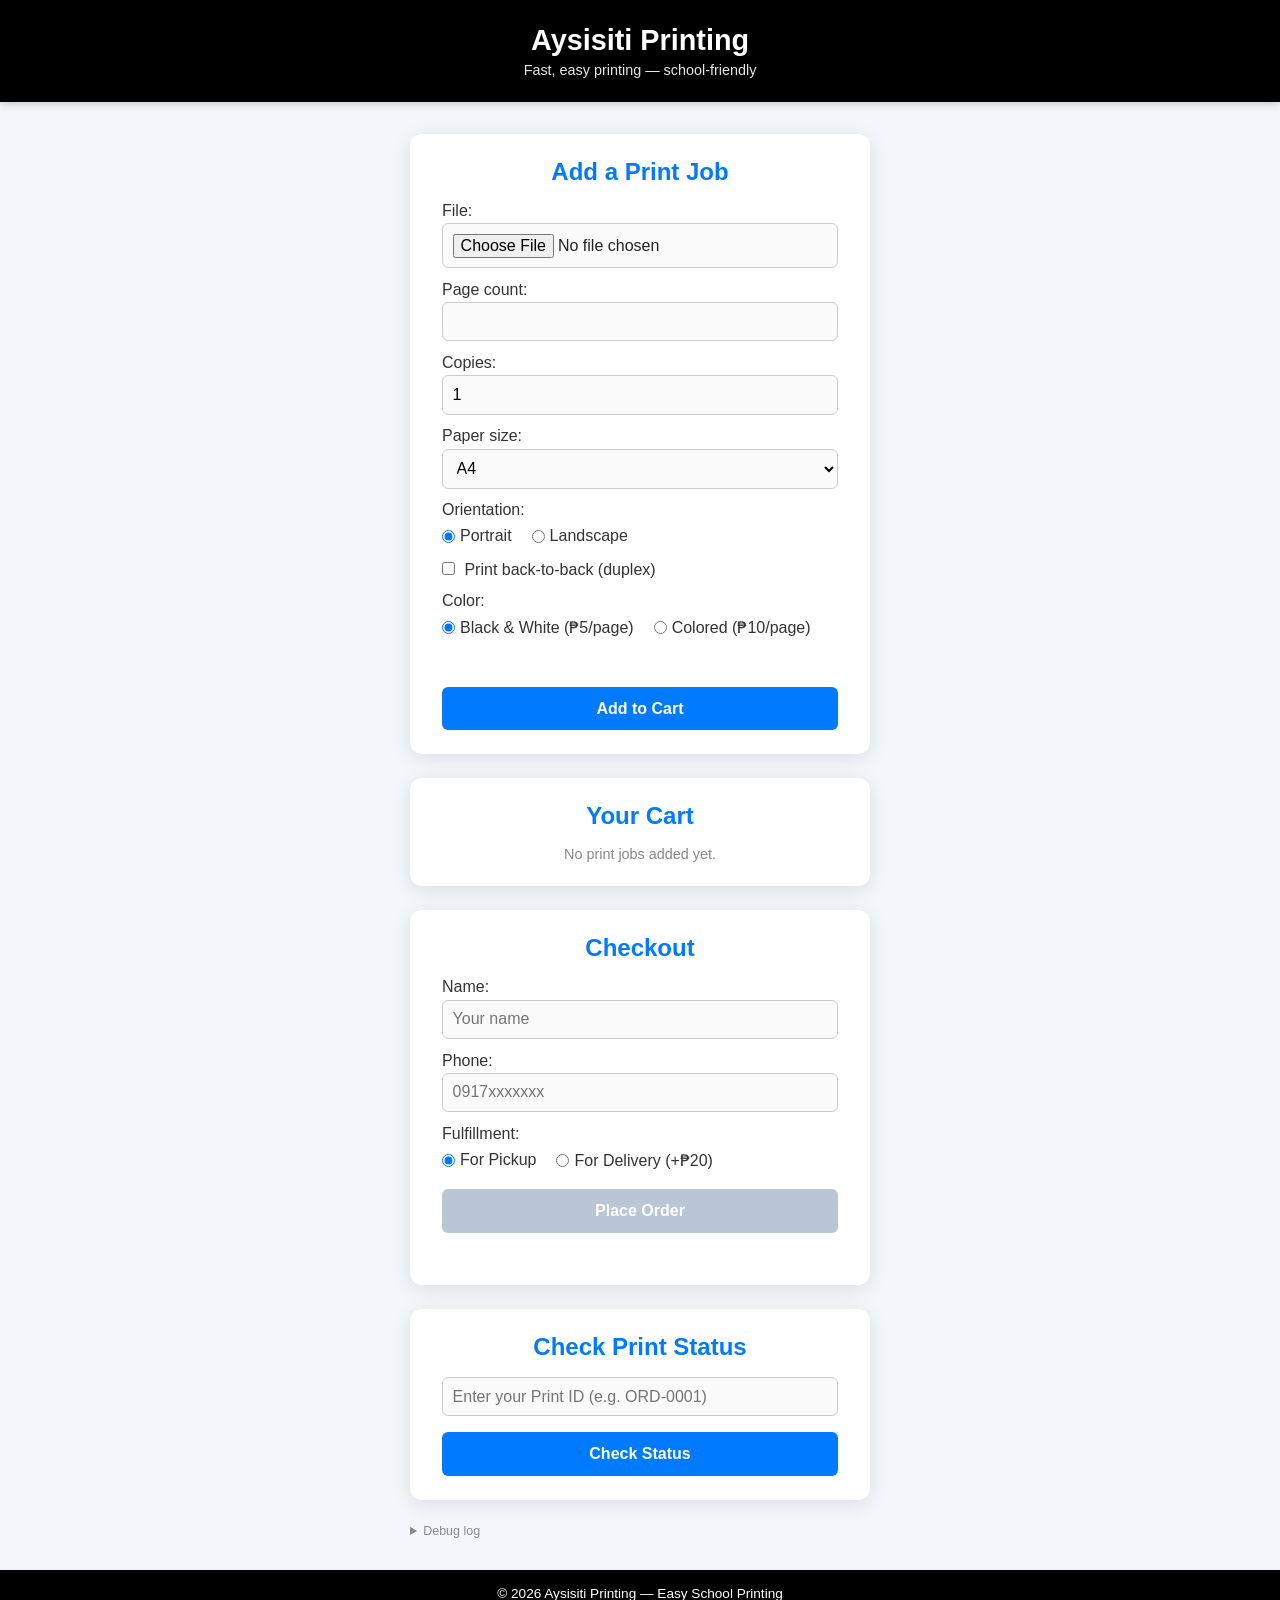
<file: index.html>
<!DOCTYPE html>
<html lang="en">
<head>
  <meta charset="UTF-8" />
  <meta name="viewport" content="width=device-width, initial-scale=1.0" />
  <title>Aysisiti Printing</title>

  <!-- Open Graph tags: control how this link previews in Messenger, Facebook, etc. -->
  <meta property="og:title" content="Aysisiti Printing" />
  <meta property="og:description" content="Upload your files, pay at the counter, and get them printed — fast, easy school printing." />
  <meta property="og:type" content="website" />
  <meta property="og:url" content="https://aysisiti.github.io/school-printing-web-app/" />
  <meta property="og:site_name" content="Aysisiti Printing" />

  <link rel="stylesheet" href="styles.css" />
</head>
<body>
  <header>
    <h1>Aysisiti Printing</h1>
    <p>Fast, easy printing — school-friendly</p>
  </header>

  <main>
    <div id="returnBanner" class="hidden"></div>

    <!-- ===================== Add a print job ===================== -->
    <section id="add-item-section" class="form-section">
      <h2>Add a Print Job</h2>
      <form id="itemForm">
        <label>File:</label>
        <input type="file" id="itemFile" accept=".pdf,.doc,.docx,.jpg,.jpeg,.png" required />

        <label>Page count:</label>
        <input type="number" id="itemPages" min="1" required />

        <label>Copies:</label>
        <input type="number" id="itemCopies" min="1" value="1" required />

        <label>Paper size:</label>
        <select id="itemPaperSize">
          <option value="A4">A4</option>
          <option value="Letter">Letter</option>
          <option value="Legal">Legal (+₱2/sheet)</option>
          <option value="A3">A3 (+₱5/sheet)</option>
        </select>

        <label>Orientation:</label>
        <div class="choice-row">
          <label><input type="radio" name="orientation" value="portrait" checked /> Portrait</label>
          <label><input type="radio" name="orientation" value="landscape" /> Landscape</label>
        </div>

        <label>
          <input type="checkbox" id="itemDuplex" />
          Print back-to-back (duplex)
        </label>

        <div id="side1Row">
          <label id="side1Label">Color:</label>
          <div class="choice-row">
            <label><input type="radio" name="side1" value="bw" checked /> Black &amp; White (₱5/page)</label>
            <label><input type="radio" name="side1" value="color" /> Colored (₱10/page)</label>
          </div>
        </div>

        <div id="side2Row" class="hidden">
          <label>Back side color:</label>
          <div class="choice-row">
            <label><input type="radio" name="side2" value="bw" checked /> Black &amp; White</label>
            <label><input type="radio" name="side2" value="color" /> Colored</label>
          </div>
        </div>

        <p id="itemPricePreview" class="price-preview"></p>

        <button type="button" id="addItemBtn">Add to Cart</button>
      </form>
    </section>

    <!-- ===================== Cart ===================== -->
    <section id="cart-section" class="form-section">
      <h2>Your Cart</h2>
      <ul id="cartList" class="cart-list"></ul>
      <p id="cartEmptyMsg" class="muted">No print jobs added yet.</p>
      <p id="cartTotal" class="cart-total hidden"></p>
    </section>

    <!-- ===================== Checkout ===================== -->
    <section id="checkout-section" class="form-section">
      <h2>Checkout</h2>
      <form id="checkoutForm">
        <label>Name:</label>
        <input type="text" id="name" placeholder="Your name" required />

        <label>Phone:</label>
        <input type="tel" id="phone" placeholder="0917xxxxxxx" required />

        <label>Fulfillment:</label>
        <div class="choice-row">
          <label><input type="radio" name="fulfill" value="pickup" checked /> For Pickup</label>
          <label><input type="radio" name="fulfill" value="delivery" /> For Delivery (+₱20)</label>
        </div>

        <div id="locationRow" class="hidden">
          <label>Delivery Location:</label>
          <input type="text" id="location" placeholder="Enter delivery address" />
        </div>

        <button type="button" id="checkoutBtn" disabled>Place Order</button>
      </form>
      <p id="checkoutStatus" class="status-msg"></p>
    </section>

    <!-- ===================== Status check ===================== -->
    <section id="status-section" class="form-section">
      <h2>Check Print Status</h2>
      <input type="text" id="statusPrintId" placeholder="Enter your Print ID (e.g. ORD-0001)" />
      <button id="checkStatusBtn">Check Status</button>
      <div id="statusResult"></div>
    </section>

    <details id="debugDetails">
      <summary>Debug log</summary>
      <pre id="debugOutput"></pre>
    </details>
  </main>

  <!-- ===================== Pay-at-the-counter modal ===================== -->
  <div id="qrOverlay" class="qr-overlay hidden">
    <div class="qr-box">
      <h2>Pay at the Counter</h2>
      <p id="qrOrderCode" class="qr-order-code"></p>
      <p id="qrAmount" class="qr-amount"></p>
      <p class="qr-instructions">Give this order code and pay the amount at the counter.</p>
      <p id="qrWaiting" class="status-msg">Waiting for staff to confirm payment…</p>
      <button type="button" id="qrCloseBtn" class="btn-muted">Close</button>
    </div>
  </div>

  <footer>
    <p>© 2026 Aysisiti Printing — Easy School Printing</p>
  </footer>

  <script type="module" src="js/config.js"></script>
  <script type="module" src="js/app.js"></script>
</body>
</html>
</file>
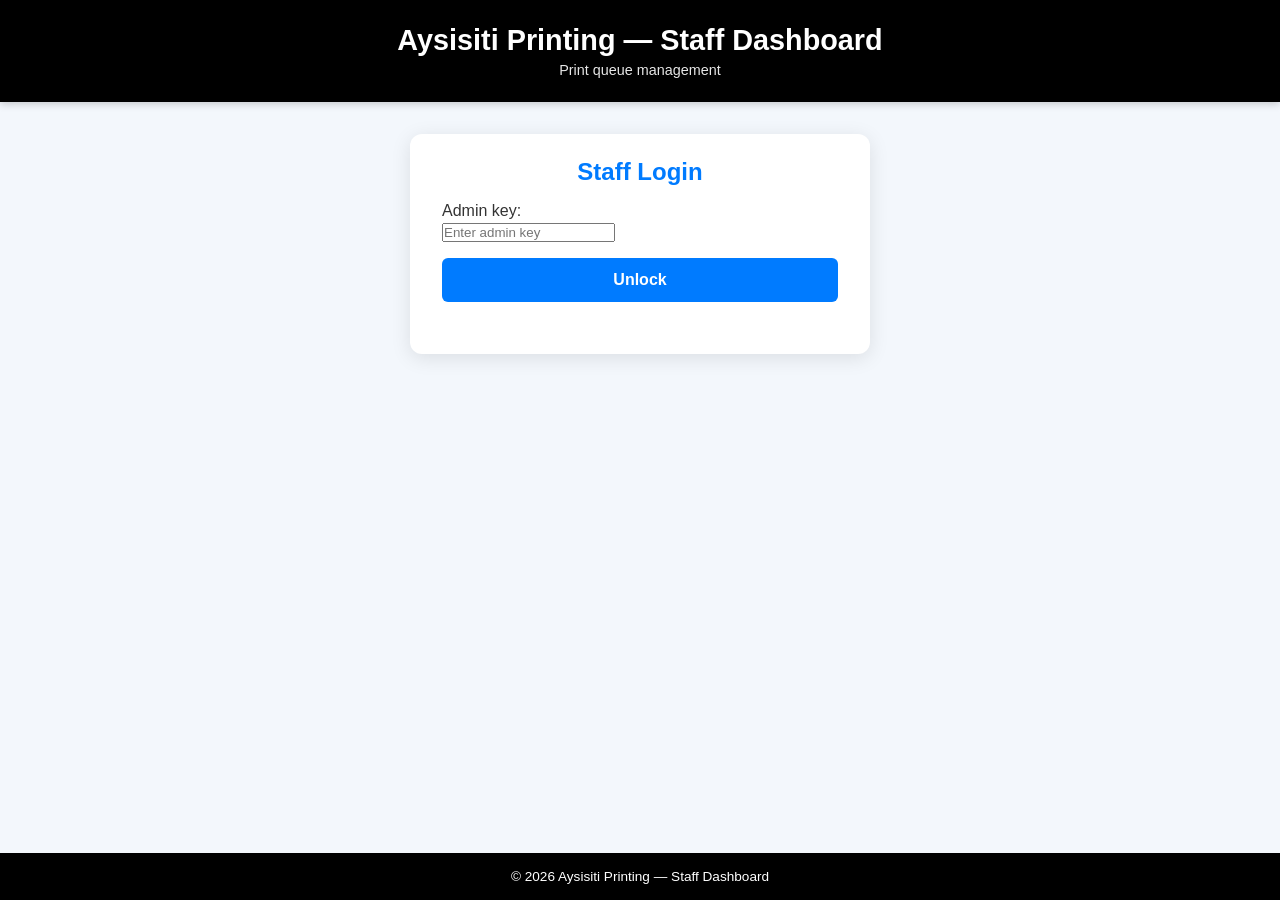
<file: admin.html>
<!DOCTYPE html>
<html lang="en">
<head>
  <meta charset="UTF-8" />
  <meta name="viewport" content="width=device-width, initial-scale=1.0" />
  <title>Aysisiti Printing — Staff Dashboard</title>
  <link rel="stylesheet" href="styles.css" />
  <link rel="stylesheet" href="admin.css" />
</head>
<body>
  <header>
    <h1>Aysisiti Printing — Staff Dashboard</h1>
    <p>Print queue management</p>
  </header>

  <main id="adminMain">
    <!-- ===================== Lock screen ===================== -->
    <section id="lock-section" class="form-section">
      <h2>Staff Login</h2>
      <label>Admin key:</label>
      <input type="password" id="adminKeyInput" placeholder="Enter admin key" autocomplete="new-password" required />
      <button type="button" id="unlockBtn">Unlock</button>
      <p id="lockStatus" class="status-msg"></p>
    </section>

    <!-- ===================== Dashboard ===================== -->
    <div id="dashboard-section" class="dashboard-wrap hidden">
      <div class="dash-toolbar">
        <p class="safety-note">⚠️ Keep “Enable Editing” off for Word files you don't recognize.</p>
        <div class="dash-head-actions">
          <button type="button" id="refreshBtn" class="btn-small">Refresh</button>
          <button type="button" id="lockOutBtn" class="btn-small btn-muted">Lock</button>
        </div>
      </div>

      <div class="dash-grid">
        <!-- ===================== Print queue card ===================== -->
        <section id="queueCard" class="form-section dash-card">
          <div class="card-title-row">
            <h2>Print Queue</h2>
          </div>

          <div class="filter-row" id="filterRow">
            <button type="button" class="filter-btn active" data-filter="active">Queued + Printing</button>
            <button type="button" class="filter-btn" data-filter="queued">Queued</button>
            <button type="button" class="filter-btn" data-filter="printing">Printing</button>
            <button type="button" class="filter-btn" data-filter="done">Done</button>
            <button type="button" class="filter-btn" data-filter="all">All</button>
          </div>

          <p id="jobsEmptyMsg" class="muted hidden">No print jobs in this view.</p>
          <div id="jobsList" class="jobs-list"></div>
          <button type="button" id="jobsToggleBtn" class="btn-toggle hidden">Show more</button>
        </section>

        <!-- ===================== Payment simulation card ===================== -->
        <section id="paymentCard" class="form-section dash-card">
          <div class="card-title-row">
            <h2>Cash Payments</h2>
            <span id="pendingCount" class="pending-count hidden"></span>
          </div>
          <p class="pending-note">Confirm once the student has paid at the counter.</p>
          <p id="pendingEmptyMsg" class="muted hidden">No orders waiting on payment.</p>
          <div id="pendingList" class="pending-list"></div>
          <button type="button" id="pendingToggleBtn" class="btn-toggle hidden">Show more</button>
        </section>
      </div>
    </div>

    <p id="adminDebug" class="muted"></p>
  </main>

  <!-- ===================== File preview modal ===================== -->
  <div id="previewOverlay" class="preview-overlay hidden">
    <div class="preview-box">
      <div class="preview-head">
        <span id="previewFileName" class="preview-filename"></span>
        <div class="preview-head-actions">
          <button type="button" id="previewDownloadBtn" class="btn-small btn-download-modal">Download</button>
          <button type="button" id="previewCloseBtn" class="btn-small btn-muted">Close</button>
        </div>
      </div>
      <div id="previewBody" class="preview-body"></div>
    </div>
  </div>

  <footer>
    <p>© 2026 Aysisiti Printing — Staff Dashboard</p>
  </footer>

  <script type="module" src="js/config.js"></script>
  <script type="module" src="js/admin.js"></script>
</body>
</html>
</file>
<file: styles.css>
/* ========== General Reset ========== */
* {
  margin: 0;
  padding: 0;
  box-sizing: border-box;
  font-family: "Poppins", Arial, sans-serif;
}

/* ========== Page Layout ========== */
body {
  background: #f3f7fc;
  color: #222;
  display: flex;
  flex-direction: column;
  min-height: 100vh;
}

/* ========== Header ========== */
header {
  background-color: black;
  color: white;
  text-align: center;
  padding: 1.5rem 1rem;
  box-shadow: 0 2px 8px rgba(0, 0, 0, 0.2);
}

header h1 {
  font-size: 1.8rem;
  margin-bottom: 0.3rem;
}

header p {
  font-size: 0.9rem;
  opacity: 0.9;
}

/* ========== Main Content ========== */
main {
  flex: 1;
  display: flex;
  flex-direction: column;
  align-items: center;
  padding: 2rem 1rem;
}

/* ========== Form Sections ========== */
.form-section {
  background: white;
  width: 100%;
  max-width: 460px;
  padding: 1.5rem 2rem;
  border-radius: 12px;
  box-shadow: 0 4px 20px rgba(0, 0, 0, 0.1);
  margin-bottom: 1.5rem;
  text-align: left;
}

.form-section h2 {
  text-align: center;
  margin-bottom: 1rem;
  color: #007bff;
}

label {
  display: block;
  margin-top: 0.8rem;
  margin-bottom: 0.2rem;
  font-weight: 500;
  color: #333;
}

input[type="text"],
input[type="number"],
input[type="tel"],
input[type="file"],
select {
  width: 100%;
  padding: 0.6rem;
  border: 1px solid #ccc;
  border-radius: 6px;
  font-size: 1rem;
  background-color: #fafafa;
  transition: border-color 0.3s;
}

input:focus,
select:focus {
  border-color: #007bff;
  outline: none;
  background-color: #fff;
}

input[type="radio"],
input[type="checkbox"] {
  margin-right: 5px;
}

.choice-row {
  display: flex;
  flex-wrap: wrap;
  gap: 0.75rem 1.25rem;
}

.choice-row label {
  display: flex;
  align-items: center;
  margin-top: 0.3rem;
  font-weight: 400;
}

button {
  display: block;
  width: 100%;
  padding: 0.8rem;
  background-color: #007bff;
  color: white;
  border: none;
  border-radius: 6px;
  font-size: 1rem;
  font-weight: 600;
  margin-top: 1rem;
  cursor: pointer;
  transition: background-color 0.3s;
}

button:hover:not(:disabled) {
  background-color: #0056b3;
}

button:disabled {
  background-color: #b9c6d6;
  cursor: not-allowed;
}

.price-preview {
  text-align: center;
  margin-top: 0.6rem;
  font-weight: 600;
  color: #222;
  min-height: 1.3em;
}

.muted {
  color: #888;
  font-size: 0.9rem;
  text-align: center;
}

.status-msg {
  text-align: center;
  margin-top: 0.7rem;
  font-size: 0.9rem;
  font-weight: 500;
  min-height: 1.2em;
}

.status-msg.ok { color: #1a8a53; }
.status-msg.err { color: #c13a2f; }

/* ========== Return banner ========== */
#returnBanner {
  width: 100%;
  max-width: 460px;
  padding: 1rem 1.2rem;
  border-radius: 10px;
  margin-bottom: 1.5rem;
  font-size: 0.9rem;
  line-height: 1.4;
}

#returnBanner.success {
  background: #d4edda;
  color: #1a4f2e;
  border: 1px solid #b4dfc1;
}

#returnBanner.failure {
  background: #f8d7da;
  color: #7a2a23;
  border: 1px solid #f0bcc1;
}

#returnBanner strong {
  display: block;
  margin-bottom: 0.2rem;
  font-size: 0.98rem;
}

/* ========== Cart ========== */
.cart-list {
  list-style: none;
  display: flex;
  flex-direction: column;
  gap: 0.7rem;
}

.cart-item {
  border: 1px solid #e3e8f0;
  border-radius: 8px;
  padding: 0.7rem 0.9rem;
  display: flex;
  justify-content: space-between;
  align-items: flex-start;
  gap: 0.6rem;
}

.cart-item-main {
  display: flex;
  flex-direction: column;
  gap: 0.15rem;
}

.cart-item-file {
  font-weight: 600;
  font-size: 0.92rem;
  word-break: break-word;
}

.cart-item-specs {
  font-size: 0.8rem;
  color: #666;
}

.cart-item-price {
  font-weight: 600;
  color: #007bff;
  font-size: 0.9rem;
  white-space: nowrap;
}

.cart-item-remove {
  background: none;
  border: none;
  color: #c13a2f;
  font-size: 1.1rem;
  cursor: pointer;
  padding: 0;
  margin: 0;
  width: auto;
  line-height: 1;
}

.cart-total {
  text-align: right;
  font-weight: 700;
  margin-top: 0.8rem;
  font-size: 1.05rem;
  color: #222;
}

/* ========== Status result ========== */
.order-summary {
  margin-top: 0.8rem;
  display: flex;
  flex-direction: column;
  gap: 0.6rem;
}

.order-summary-head {
  display: flex;
  justify-content: space-between;
  align-items: center;
  font-size: 0.9rem;
}

.badge {
  display: inline-block;
  padding: 0.2rem 0.6rem;
  border-radius: 999px;
  font-size: 0.75rem;
  font-weight: 600;
  text-transform: capitalize;
}

.badge-pending { background: #fff3cd; color: #8a6d1d; }
.badge-confirmed { background: #d4edda; color: #1a8a53; }
.badge-failed { background: #f8d7da; color: #c13a2f; }
.badge-queued { background: #d6e9ff; color: #0056b3; }
.badge-printing { background: #e3d6ff; color: #5a2db0; }
.badge-done { background: #d4edda; color: #1a8a53; }
.badge-pending_payment { background: #fff3cd; color: #8a6d1d; }

.order-job {
  border-top: 1px dashed #e3e8f0;
  padding-top: 0.5rem;
  font-size: 0.85rem;
  display: flex;
  justify-content: space-between;
  gap: 0.5rem;
}

/* ========== Debug ========== */
#debugDetails {
  width: 100%;
  max-width: 460px;
  font-size: 0.78rem;
  color: #888;
}

#debugOutput {
  white-space: pre-wrap;
  word-break: break-word;
  margin-top: 0.4rem;
}

/* ========== Footer ========== */
footer {
  background-color: black;
  color: white;
  text-align: center;
  padding: 1rem;
  font-size: 0.85rem;
  margin-top: auto;
}

/* ========== Utility ========== */
.hidden {
  display: none;
}

.btn-muted {
  background-color: #6c7a89;
}

.btn-muted:hover:not(:disabled) {
  background-color: #52606c;
}

/* ========== QR payment modal ========== */
.qr-overlay {
  position: fixed;
  inset: 0;
  background: rgba(0, 0, 0, 0.6);
  display: flex;
  align-items: center;
  justify-content: center;
  padding: 1.2rem;
  z-index: 1000;
}

/* Must win over .qr-overlay's own display:flex (same specificity — see
   the admin dashboard's equivalent bugfix). */
.qr-overlay.hidden {
  display: none;
}

.qr-box {
  background: white;
  border-radius: 14px;
  width: 100%;
  max-width: 360px;
  max-height: 92vh;
  overflow-y: auto;
  padding: 1.5rem;
  text-align: center;
  box-shadow: 0 10px 40px rgba(0, 0, 0, 0.3);
}

.qr-box h2 {
  color: #007bff;
  margin-bottom: 0.3rem;
}

.qr-order-code {
  font-weight: 700;
  font-size: 1rem;
}

.qr-amount {
  color: #555;
  margin-bottom: 0.8rem;
}

.qr-canvas-wrap {
  display: flex;
  justify-content: center;
  margin: 0.8rem 0;
}

.qr-canvas-wrap canvas {
  width: 220px;
  height: 220px;
  border: 1px solid #e3e8f0;
  border-radius: 8px;
}

.qr-instructions {
  font-size: 0.82rem;
  color: #666;
  line-height: 1.4;
  margin-bottom: 0.6rem;
}

.qr-box .status-msg {
  margin-bottom: 0.8rem;
}

/* ========== Responsive ========== */
@media (max-width: 480px) {
  .form-section {
    padding: 1rem 1.3rem;
  }

  header h1 {
    font-size: 1.5rem;
  }

  button {
    font-size: 0.95rem;
  }
}


/* ========== QR modal: download / open app ========== */
.qr-actions {
  display: flex;
  gap: 0.5rem;
  margin-top: 0.8rem;
}

.qr-actions .btn-qr {
  margin-top: 0;
  flex: 1;
  padding: 0.65rem 0.5rem;
  font-size: 0.9rem;
}

.qr-actions .btn-qr-app {
  background-color: #28a745;
}

.qr-actions .btn-qr-app:hover:not(:disabled) {
  background-color: #1e7e34;
}

.qr-wallet-picker {
  margin-top: 0.8rem;
  padding: 0.8rem;
  border: 1px solid #e3e8f0;
  border-radius: 10px;
  background: #f7f9fc;
}

.qr-wallet-picker.hidden {
  display: none;
}

.qr-picker-title {
  font-weight: 600;
  font-size: 0.9rem;
  margin-bottom: 0.2rem;
}

.qr-wallet-picker .btn-wallet {
  margin-top: 0.5rem;
  background-color: #fff;
  color: #222;
  border: 1px solid #ccd5e0;
}

.qr-wallet-picker .btn-wallet:hover:not(:disabled) {
  background-color: #eef3fa;
}

.qr-picker-msg {
  font-size: 0.78rem;
  color: #777;
  margin-top: 0.5rem;
  min-height: 1em;
}

.qr-desktop-hint {
  margin-top: 0.8rem;
  font-size: 0.8rem;
  color: #666;
  line-height: 1.4;
}

.qr-actions .hidden,
.qr-desktop-hint.hidden,
.btn-wallet.hidden {
  display: none;
}

.badge-method {
  display: inline-block;
  font-size: 0.72rem;
  font-weight: 700;
  border-radius: 999px;
  padding: 0.15rem 0.6rem;
  margin-bottom: 0.4rem;
}
.badge-online { background: #e0efff; color: #0b5ed7; }
.badge-cash { background: #e3f6e8; color: #1e7e34; }
.btn-cash { background-color: #1e7e34; margin-top: 0.6rem; }
#qrOnlineBlock.hidden, #qrCashMsg.hidden { display: none; }
</file>
<file: admin.css>
/* ========== Admin dashboard extras ========== */
/* Dashboard layout: toolbar on top, then two separate cards — stacked on
   phones, side by side on wider screens. */
.dashboard-wrap {
  width: 100%;
  max-width: 1100px;
  display: flex;
  flex-direction: column;
  gap: 1rem;
}

/* Must win over display:flex above (equal specificity, declared later than
   .hidden in styles.css). */
.dashboard-wrap.hidden {
  display: none;
}

.dash-toolbar {
  display: flex;
  justify-content: space-between;
  align-items: center;
  gap: 0.8rem;
  flex-wrap: wrap;
}

.dash-toolbar .safety-note {
  margin: 0;
  flex: 1 1 240px;
}

.dash-grid {
  display: grid;
  grid-template-columns: 1fr;
  gap: 1.5rem;
  align-items: start;
}

@media (min-width: 900px) {
  .dash-grid {
    grid-template-columns: 3fr 2fr;
  }
}

.dash-card {
  max-width: none;
  margin-bottom: 0;
  min-width: 0;
}

.card-title-row {
  display: flex;
  align-items: center;
  justify-content: center;
  gap: 0.5rem;
  margin-bottom: 1rem;
}

.card-title-row h2 {
  margin: 0;
}

.btn-toggle {
  background-color: #e9eef5;
  color: #333;
  margin-top: 0.9rem;
}

.btn-toggle:hover:not(:disabled) {
  background-color: #dbe4f0;
}

.dash-head-actions {
  display: flex;
  gap: 0.5rem;
}

.btn-small {
  display: inline-block;
  width: auto;
  padding: 0.45rem 0.9rem;
  margin-top: 0;
  font-size: 0.85rem;
}

.btn-muted {
  background-color: #6c7a89;
}

.btn-muted:hover:not(:disabled) {
  background-color: #52606c;
}

.filter-row {
  display: flex;
  flex-wrap: wrap;
  gap: 0.5rem;
  margin-bottom: 1rem;
}

.filter-btn {
  width: auto;
  padding: 0.4rem 0.8rem;
  margin-top: 0;
  font-size: 0.82rem;
  background-color: #e9eef5;
  color: #333;
}

.filter-btn:hover:not(:disabled) {
  background-color: #dbe4f0;
}

.filter-btn.active {
  background-color: #007bff;
  color: white;
}

.jobs-list {
  display: flex;
  flex-direction: column;
  gap: 0.75rem;
}

.job-card {
  border: 1px solid #e3e8f0;
  border-radius: 10px;
  padding: 0.9rem 1.1rem;
  display: flex;
  flex-direction: column;
  gap: 0.5rem;
}

.job-card-top {
  display: flex;
  justify-content: space-between;
  align-items: flex-start;
  gap: 0.6rem;
  flex-wrap: wrap;
}

.job-queue-pos {
  font-weight: 700;
  color: #007bff;
  font-size: 1rem;
  white-space: nowrap;
}

.job-student {
  font-weight: 600;
  font-size: 0.95rem;
}

.job-order-code {
  font-size: 0.78rem;
  color: #888;
}

.job-specs {
  font-size: 0.85rem;
  color: #555;
  line-height: 1.5;
}

.job-fulfill {
  font-size: 0.82rem;
  color: #555;
}

.job-actions {
  display: flex;
  flex-wrap: wrap;
  gap: 0.5rem;
  margin-top: 0.3rem;
}

.job-actions button {
  width: auto;
  margin-top: 0;
  padding: 0.5rem 0.9rem;
  font-size: 0.85rem;
}

.job-actions .btn-view {
  background-color: #28a745;
}

.job-actions .btn-view:hover:not(:disabled) {
  background-color: #1e7e34;
}

.job-actions .btn-download {
  background-color: #17a2b8;
}

.job-actions .btn-download:hover:not(:disabled) {
  background-color: #117a8b;
}

.job-actions .btn-advance {
  background-color: #007bff;
}

.job-actions .btn-done {
  background-color: #5a2db0;
}

.job-actions .btn-done:hover:not(:disabled) {
  background-color: #452189;
}

.job-actions .btn-undo {
  background-color: #e9eef5;
  color: #555;
}

.job-actions .btn-undo:hover:not(:disabled) {
  background-color: #dbe4f0;
}

@media (max-width: 480px) {
  .job-card-top {
    flex-direction: column;
  }
}

/* ========== Pending payments ========== */
.pending-count {
  display: inline-block;
  background: #fff3cd;
  color: #8a6d1d;
  border-radius: 999px;
  padding: 0.1rem 0.55rem;
  font-size: 0.75rem;
  font-weight: 700;
}

.pending-note {
  font-size: 0.8rem;
  color: #666;
  margin: 0.6rem 0;
  line-height: 1.5;
}

.pending-list {
  display: flex;
  flex-direction: column;
  gap: 0.6rem;
  margin-top: 0.5rem;
}

.pending-card {
  border: 1px solid #e3e8f0;
  border-radius: 8px;
  padding: 0.7rem 0.9rem;
  display: flex;
  justify-content: space-between;
  align-items: center;
  gap: 0.6rem;
  flex-wrap: wrap;
}

.pending-card-main {
  display: flex;
  flex-direction: column;
  gap: 0.15rem;
}

.pending-order-code {
  font-weight: 600;
  font-size: 0.9rem;
}

.pending-meta {
  font-size: 0.8rem;
  color: #666;
}

.btn-simulate {
  width: auto;
  margin-top: 0;
  padding: 0.5rem 0.9rem;
  font-size: 0.85rem;
  background-color: #28a745;
  flex-shrink: 0;
}

.btn-simulate:hover:not(:disabled) {
  background-color: #1e7e34;
}

/* ========== Safety note ========== */
.safety-note {
  background: #fff8e6;
  border: 1px solid #f0d78c;
  color: #6b5614;
  font-size: 0.82rem;
  line-height: 1.45;
  padding: 0.65rem 0.9rem;
  border-radius: 8px;
  margin-bottom: 1rem;
}

/* ========== Preview modal ========== */
.preview-overlay {
  position: fixed;
  inset: 0;
  background: rgba(0, 0, 0, 0.6);
  display: flex;
  align-items: center;
  justify-content: center;
  padding: 1.2rem;
  z-index: 1000;
}

/* Must win over .preview-overlay's own display:flex (same specificity, but
   .preview-overlay is declared later in the cascade than .hidden in
   styles.css, so without this more-specific override the modal could never
   be hidden). */
.preview-overlay.hidden {
  display: none;
}

.preview-box {
  background: white;
  border-radius: 12px;
  width: 100%;
  max-width: 760px;
  max-height: 88vh;
  display: flex;
  flex-direction: column;
  overflow: hidden;
  box-shadow: 0 10px 40px rgba(0, 0, 0, 0.3);
}

.preview-head {
  display: flex;
  justify-content: space-between;
  align-items: center;
  gap: 0.8rem;
  padding: 0.8rem 1rem;
  border-bottom: 1px solid #e3e8f0;
}

.preview-filename {
  font-weight: 600;
  font-size: 0.9rem;
  word-break: break-word;
}

.preview-head-actions {
  display: flex;
  gap: 0.5rem;
  flex-shrink: 0;
}

.btn-download-modal {
  background-color: #17a2b8;
}

.btn-download-modal:hover:not(:disabled) {
  background-color: #117a8b;
}

.preview-body {
  flex: 1;
  overflow: auto;
  display: flex;
  align-items: center;
  justify-content: center;
  padding: 1rem;
  background: #f3f7fc;
}

.preview-body img {
  max-width: 100%;
  max-height: 100%;
  object-fit: contain;
  border-radius: 4px;
}

.preview-body iframe {
  width: 100%;
  height: 70vh;
  border: none;
  background: white;
}

.preview-unavailable {
  text-align: center;
  color: #666;
  font-size: 0.9rem;
  padding: 2rem 1rem;
  line-height: 1.6;
}

.badge-method {
  display: inline-block;
  font-size: 0.68rem;
  font-weight: 700;
  border-radius: 999px;
  padding: 0.1rem 0.5rem;
  margin-right: 0.3rem;
  vertical-align: middle;
}
.badge-online { background: #e0efff; color: #0b5ed7; }
.badge-cash { background: #e3f6e8; color: #1e7e34; }
</file>
